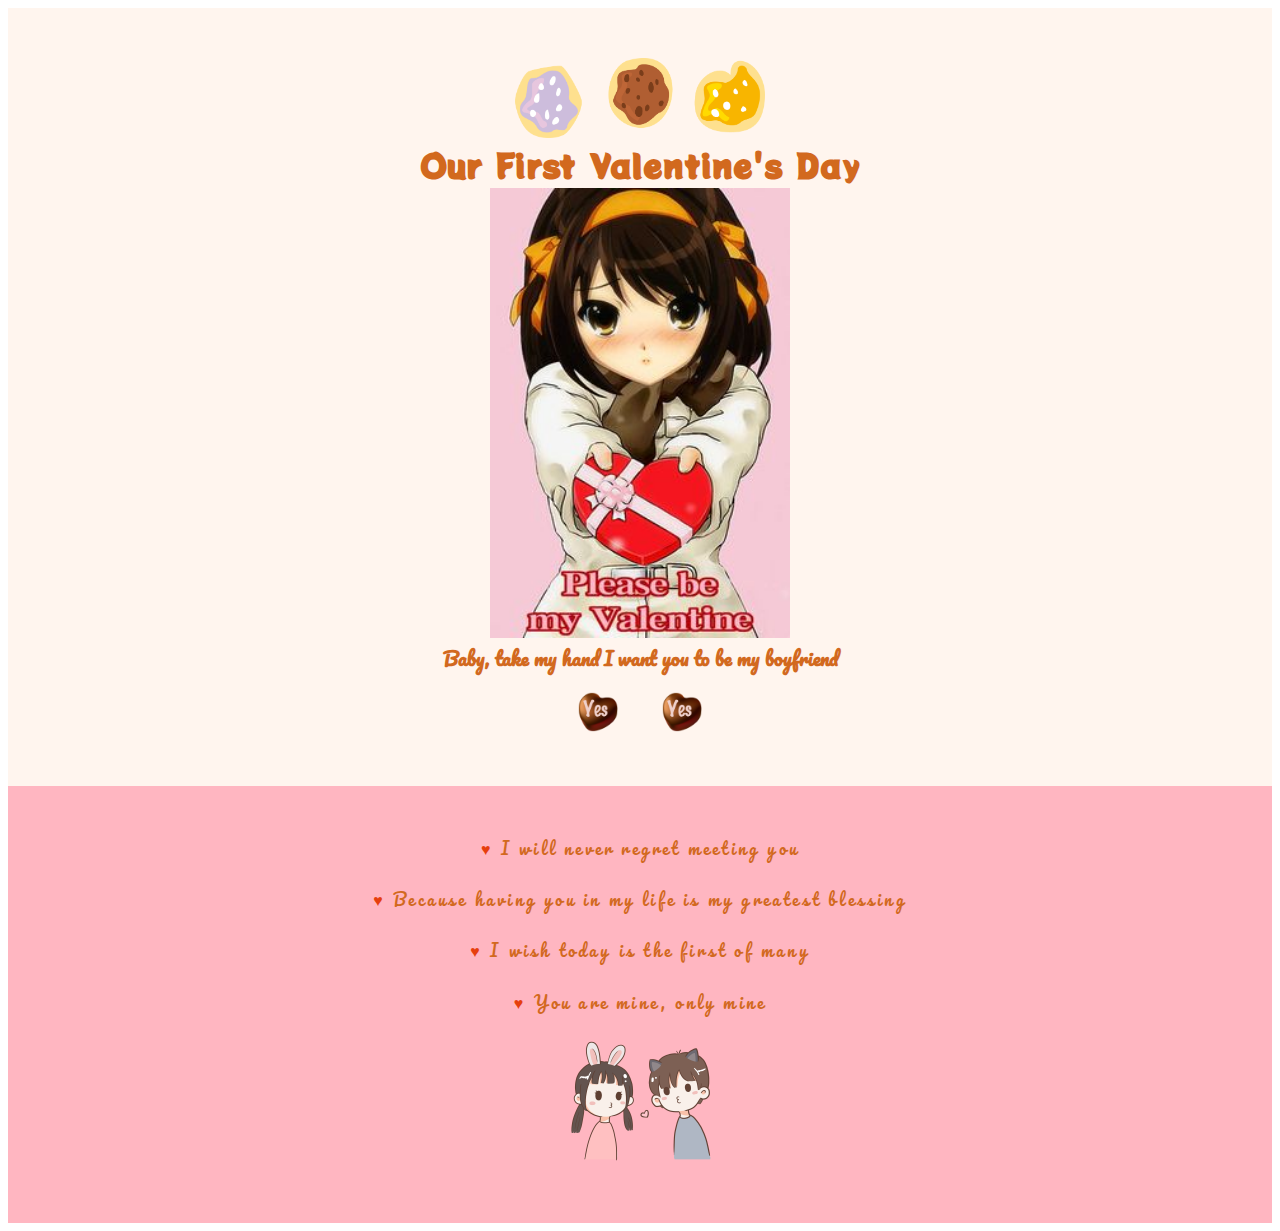
<file: index.html>
<!DOCTYPE html>
<html lang="en">
<head>
    <meta charset="UTF-8">
    <meta name="viewport" content="width=device-width, initial-scale=1.0">
    <title>Do you want some Chocolate</title>
    <link rel="shortcut icon" href="./resources/image/cupcake.png" />
    <link rel="stylesheet" href="./resources/css/index.css">
    <link rel="preconnect" href="https://fonts.gstatic.com">
<link href="https://fonts.googleapis.com/css2?family=Covered+By+Your+Grace&family=Pacifico&family=Potta+One&display=swap" rel="stylesheet">
</head>
<body>
   <!-- Banner section -->
   <div class = 'banner'>
       <img id = 'cookies' src="./resources/image/cookies.png">
       <h1>Our First Valentine's Day</h1>
       <img id="huge_valen" src="./resources/image/bemyvalentine.png" alt="">
       <h3 class = 'pacifico'> Baby, take my hand I want you to be my boyfriend</h3><br>
       <a href = "./daddy.html"><img id = 'heart' src = './resources/image/heart.png'></a>
       <a href = "./wishinglist.html"><img id = 'heart' src = './resources/image/heart.png'></a>  
    </div>
     <ul>
        <li class = 'pacifico'>
           I will never regret meeting you
        </li>
        <br>
         <li class = 'pacifico'>
            Because having you in my life is my greatest blessing
         </li>
         <br>
        <li class = 'pacifico'>
           I wish today is the first of many
        </li>
        <br>
        <li class = 'pacifico'>
            You are mine, only mine
        </li>
        <div><img id = 'cute1' src="./resources/image/couple.png"></div>
     </ul>
</body>
</html>
</file>
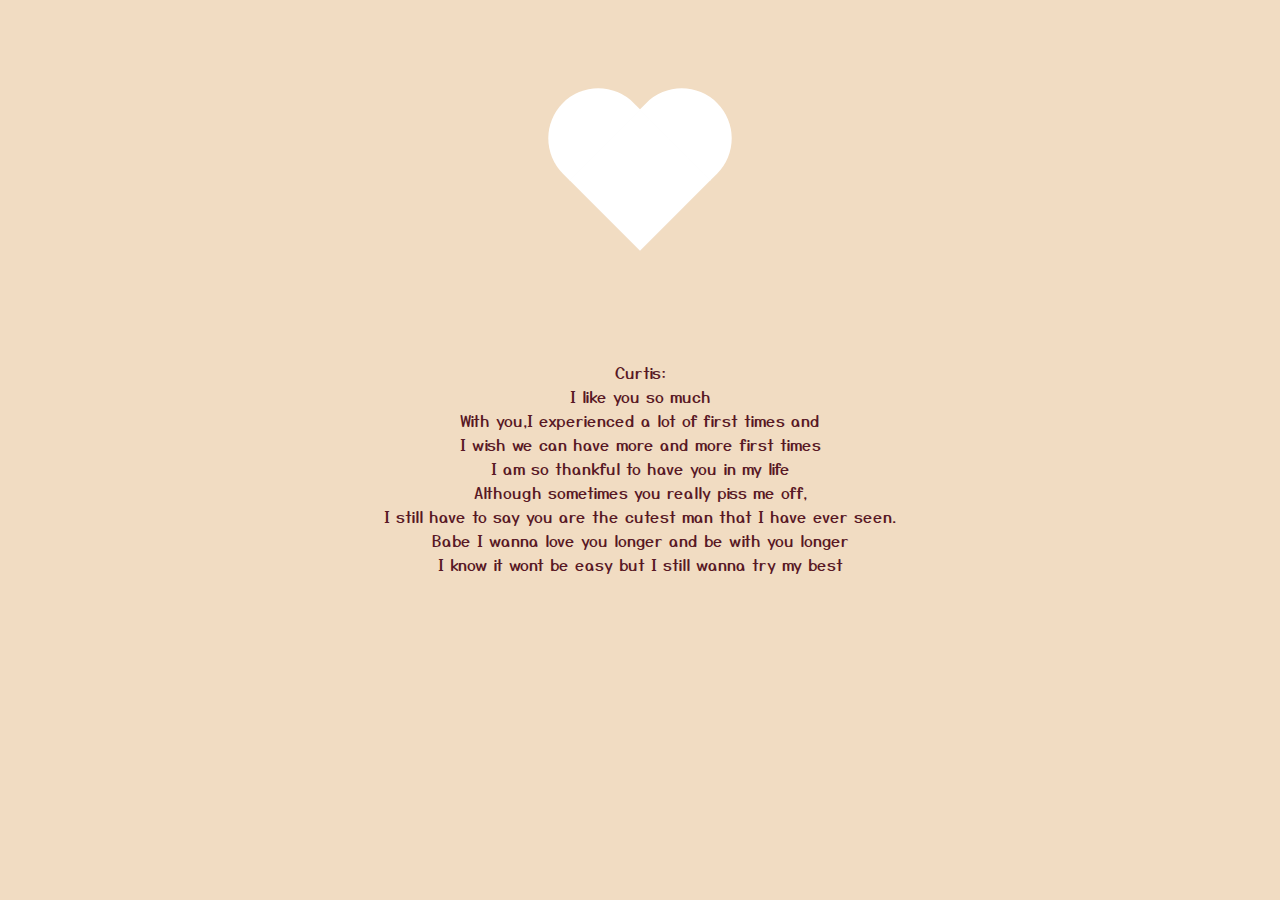
<file: daddy.html>
<!DOCTYPE html>
<html lang="en">
<head>
    <meta charset="UTF-8">
    <meta name="viewport" content="width=device-width, initial-scale=1.0">
    <title>Daddy</title>
    <link rel="shortcut icon" href="./resources/image/cupcake.png" />
    <link rel="stylesheet" href="./resources/css/index2.css">
    <link rel="preconnect" href="https://fonts.gstatic.com">
    <link href="https://fonts.googleapis.com/css2?family=Yusei+Magic&display=swap" rel="stylesheet">
</head>
<body>
    <div class="container">
        <div class = 'heart'></div>
    </div>
    <div class = 'word'>
        <p>Curtis:<br>I like you so much<br>
             With you,I experienced a lot of first times and <br>
             I wish we can have more and more first times <br>
             I am so thankful to have you in my life <br>
             Although sometimes you really piss me off,<br>
             I still have to say you are the cutest man that I have ever seen.<br>
             Babe I wanna love you longer and be with you longer<br>
             I know it wont be easy but I still wanna try my best<br>
        </p>
    </div>
</body>
</html>
</file>
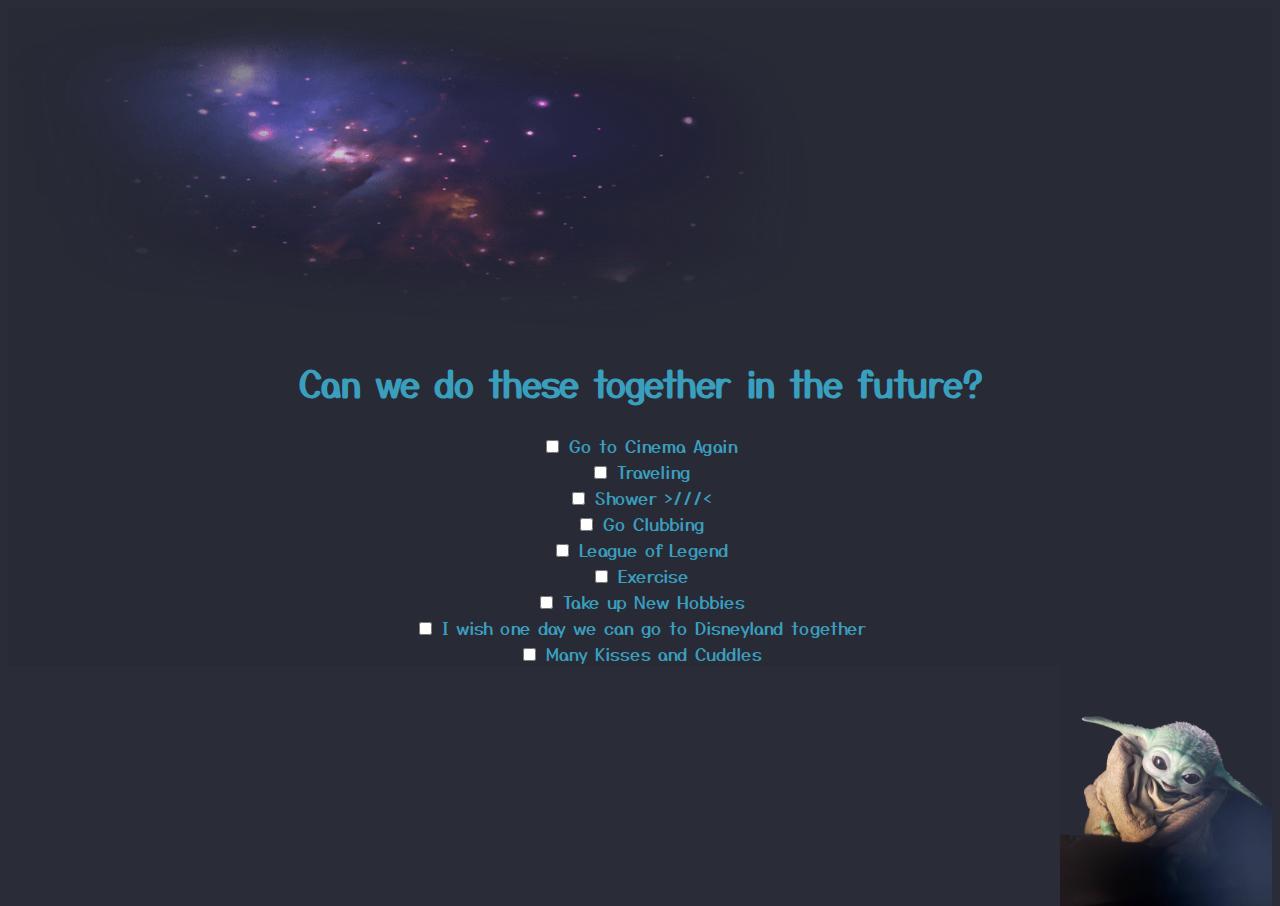
<file: wishinglist.html>
<!DOCTYPE html>
<html lang="en">
<head>
    <meta charset="UTF-8">
    <meta name="viewport" content="width=device-width, initial-scale=1.0">
    <title>Wishing</title>
    <link rel="shortcut icon" href="./resources/image/cupcake.png" />
    <link rel="stylesheet" href="./resources/css/index3.css">
    <link rel="preconnect" href="https://fonts.gstatic.com">
    <link href="https://fonts.googleapis.com/css2?family=Yusei+Magic&display=swap" rel="stylesheet">
</head>
    <body>
        <div>
         <img id = 'galaxy' src = './resources/image/galaxy.png'>
         <div class = 'Wishing'>
            <h1>Can we do these together in the future?</h1>
            <input type="checkbox" id="tick" name="list1" value="cin">
            <label for="list1"> Go to Cinema Again</label><br>
            <input type="checkbox" id="tick" name="list2" value="Travel">
            <label for="list2"> Traveling </label><br>
            <input type="checkbox" id="tick" name="list3" value="shower">
            <label for="list3"> Shower >///< </label><br>
            <input type="checkbox" id="tick" name="list4" value="Club">
            <label for="list4"> Go Clubbing </label><br>
            <input type="checkbox" id="tick" name="list5" value="game">
            <label for="list5"> League of Legend </label><br>
            <input type="checkbox" id="tick" name="list6" value="ex">
            <label for="list6"> Exercise <br>
            <input type="checkbox" id="tick" name="list7" value="hob">
            <label for="list7">Take up New Hobbies<br>
            <input type="checkbox" id="tick" name="list8" value="disney">
            <label for="list8">I wish one day we can go to Disneyland together<br>
            <input type="checkbox" id="tick" name="list9" value="xxoo">
            <label for="list9">Many Kisses and Cuddles<br> 
           </div> 
         </div>
        <img id= 'yoda' src = './resources/image/yoda.png'> 
    </body>
</html>
</file>
<file: resources/css/index.css>
.banner{
    background-color:#FFF5EE;
    font-weight:bold;
    color:#D2691E;
    margin-top:75px auto;
    text-align: center;
    padding:50px 0;}
h1{
    font-family: 'Potta One', cursive,serif;
    margin: 0 auto;
}
.pacifico{
    font-family: 'Pacifico', cursive,serif;
    margin:0 auto;
}
.grace{
    font-family: 'Covered By Your Grace', cursive,serif;
    font-size: larger;
    margin:0 auto;
}

#huge_valen{
    height: 450px;
    width:  300px;
    margin:0 auto;
}
#cookies{
    height:80px;
    width: 250px;
    margin:0 auto;
}
#heart{
    height:40px;
    width:40px;
    padding: 0 20px;
    margin:0 auto;
}

#baby {
    color:#D2691E;
    font-size:20px;
    text-align:center;
    margin:0 auto;
}

ul {
    list-style: none;
    line-height: 1.6;
    letter-spacing: 0.2em;
    text-align: center;
    background-color:#FFB6C1 ;
    color:#D2691E;
    padding:50px 0;
    margin:0 auto;
}

ul li:before {
    content: "\2665";
    color: #e63f0d;
}
#cute1{
  height:150px;
  padding:0 0;
  margin:0 auto;
}
</file>
<file: resources/css/index2.css>
body{
    background-color:rgb(241,220,194);
    padding:0;
    margin:0;
    margin:0 auto;
}
.container{
    height:40vh;
    width:50vw;
    background-color:rgb(241,220,194);
    display:flex;
    justify-content:center;
    align-items: center;
    margin:0 auto;
}
.heart{
    background-color:white;
    height: 100px;
    width:100px;
    transform:rotate(45deg);
    margin:0 auto;
}
p{
    text-align: center;
    color:#581825;
    font-family: 'Yusei Magic', sans-serif; 
    font-size:medium;
    margin:0 auto;
}
.heart:before{
    position:absolute;
    content:'';
    background-color:white;
    height:60%;
    width:100%;
    top:-59%;
    border-radius: 75px 75px 0 0;
    margin:0 auto;
}
.heart:after{
    position:absolute;
    content:'';
    background-color:white;
    height:60%;
    width:100%;
    transform:rotate(-90deg);
    top:20%;
    right:79%;
    border-radius:75px 75px 0 0;
    margin:0 auto;
}
</file>
<file: resources/css/index3.css>
*
{
    background-color:rgba(40, 42, 54, 0.993);
}



.Wishing{
    padding-top: 5 rem;
    margin:0 auto;
    align-items: center;
    color:rgb(58, 158, 189);
    text-align: center;
    font-size:large;
    font-family:'Yusei Magic', sans-serif;
}
#galaxy{
    z-index: -1;
    height: 20rem;
    width: 50rem;
}
#yoda{
    height:15rem;
    align-items: flex-end;
    float:right;
    padding:auto;
}
</file>
